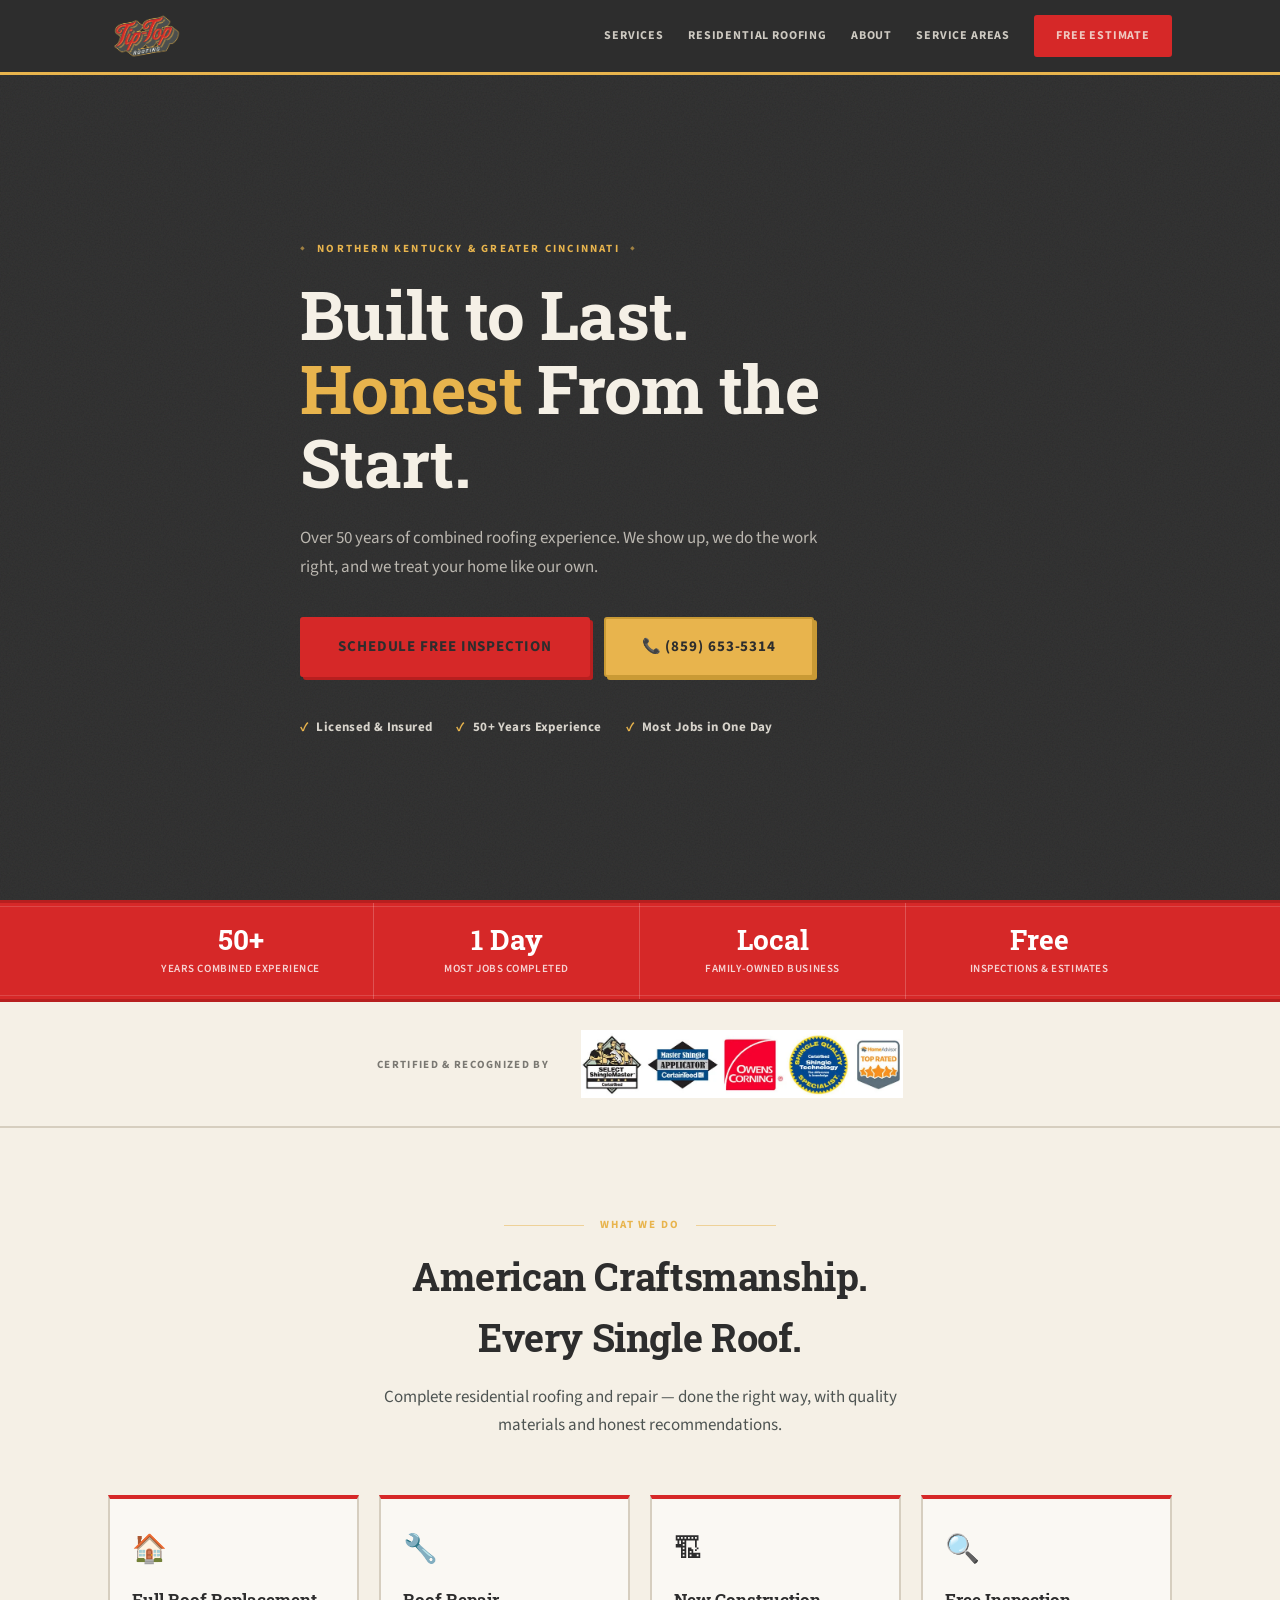
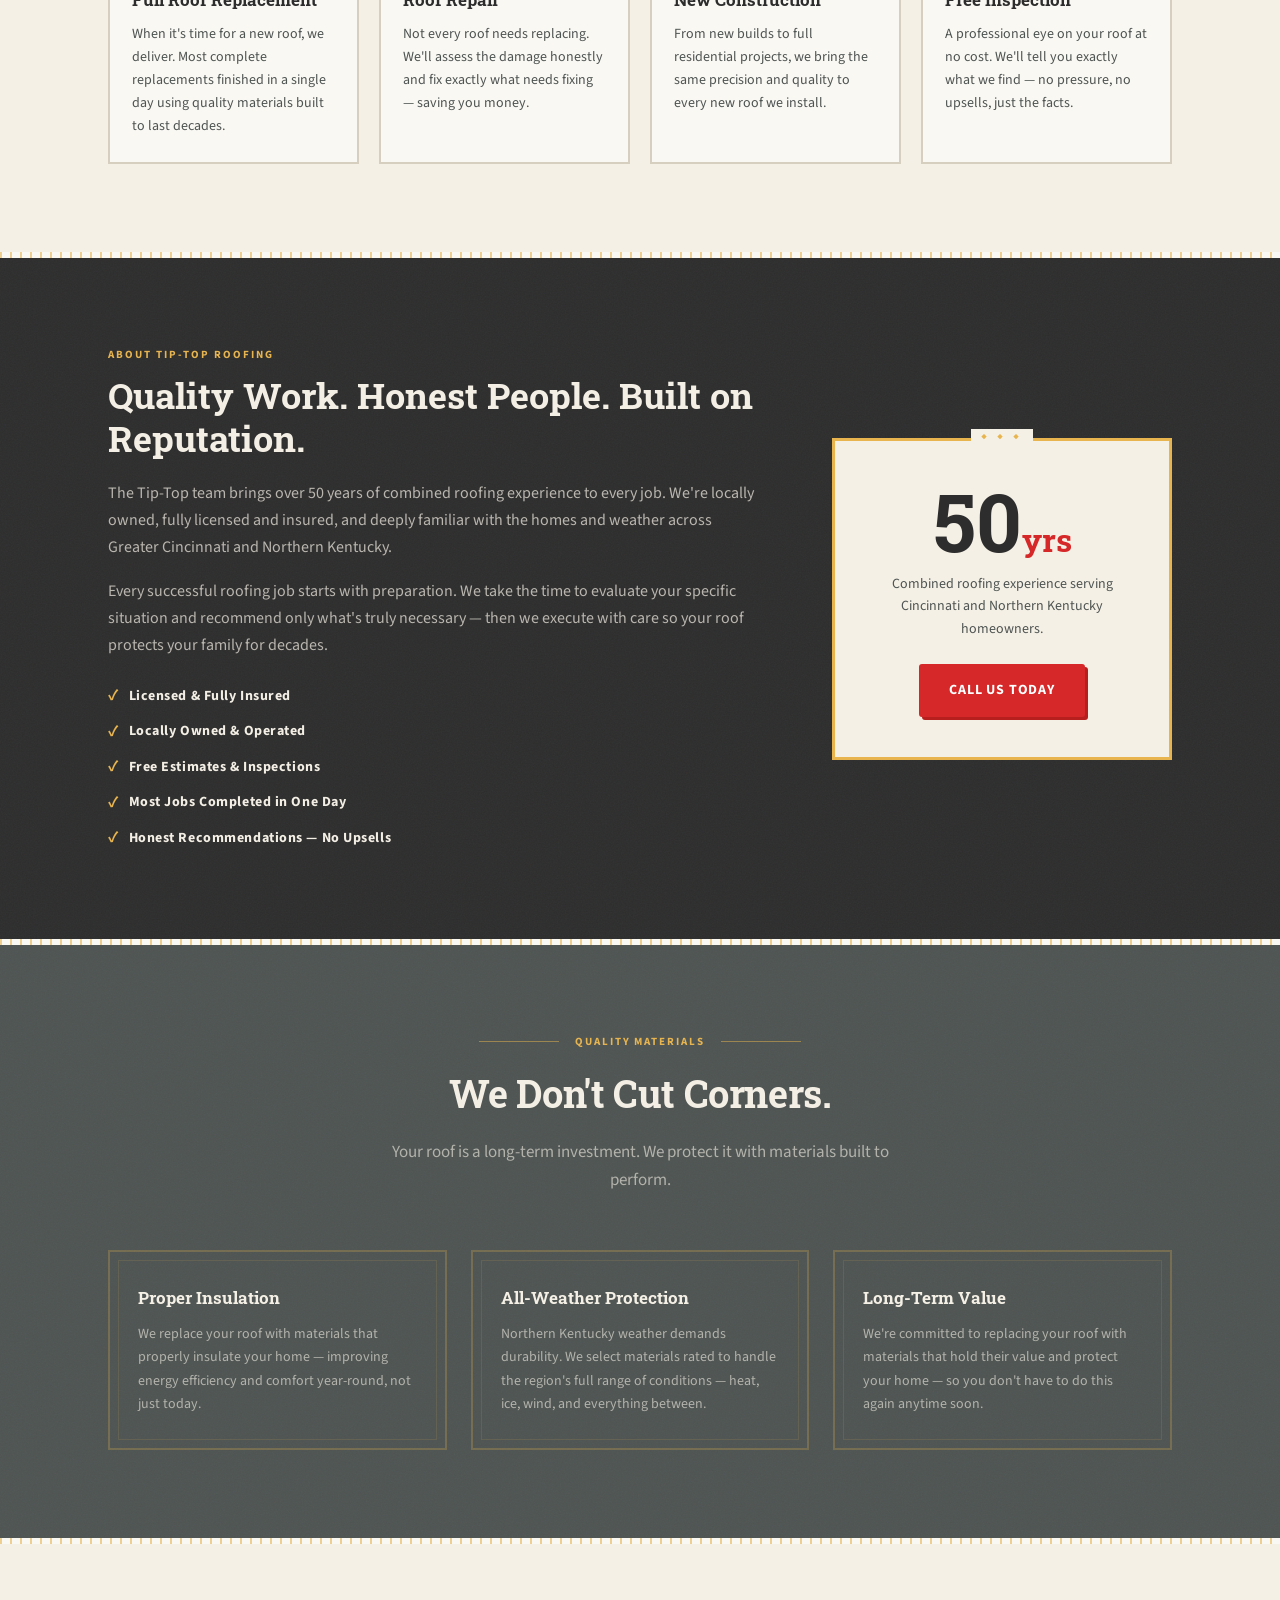
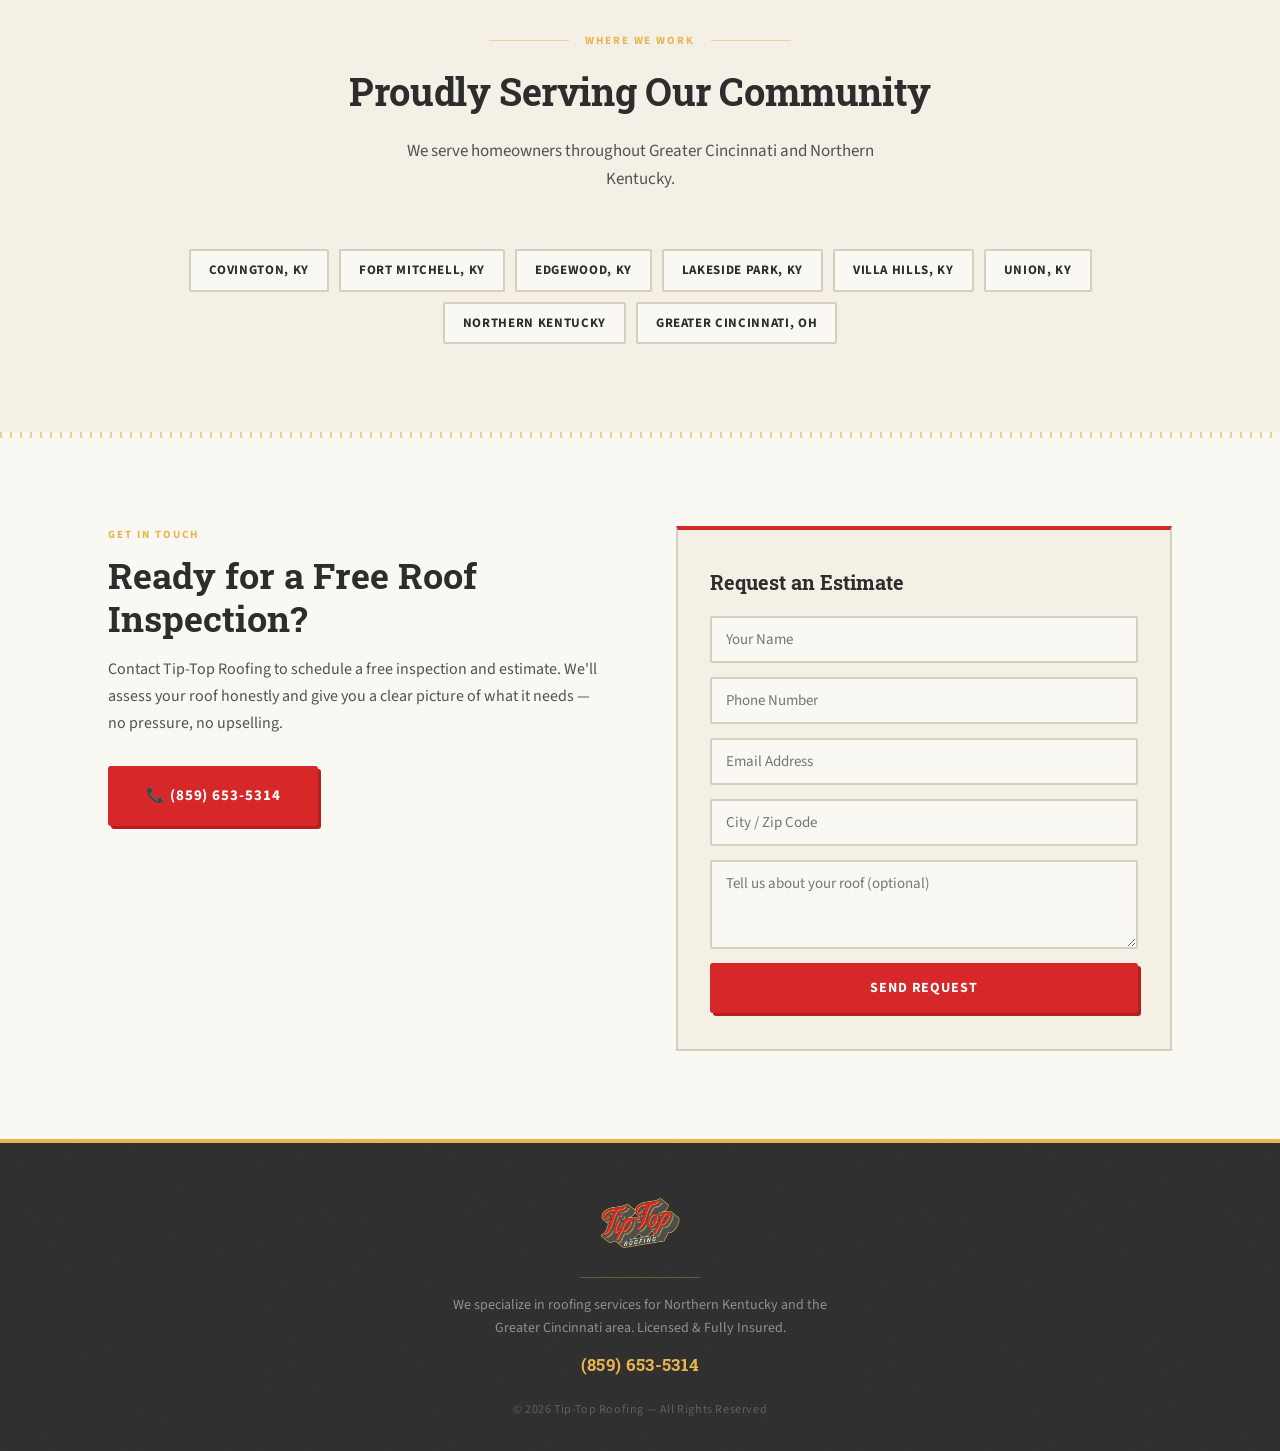
<file: index.html>
<!DOCTYPE html>
<html lang="en">
<head>
  <meta charset="UTF-8" />
  <meta name="viewport" content="width=device-width, initial-scale=1.0" />
  <title>Tip-Top Roofing | Cincinnati & Northern Kentucky Roofers</title>
  <link rel="stylesheet" href="style.css?v=2" />
  <link rel="preconnect" href="https://fonts.googleapis.com" />
  <link rel="preconnect" href="https://fonts.gstatic.com" crossorigin />
  <link href="https://fonts.googleapis.com/css2?family=Roboto+Slab:wght@400;700&family=Source+Sans+3:wght@400;600;700&display=swap" rel="stylesheet" />
</head>
<body>

  <!-- HEADER -->
  <header class="site-header">
    <div class="container header-inner">
      <a href="index.html" class="logo">
        <img src="logo.webp" alt="Tip-Top Roofing" class="logo-img" />
      </a>
      <nav class="nav-main">
        <a href="#services">Services</a>
        <a href="residential-roofing.html">Residential Roofing</a>
        <a href="#about">About</a>
        <a href="#service-areas">Service Areas</a>
        <a href="#contact" class="btn btn-nav">Free Estimate</a>
      </nav>
      <button class="nav-toggle" aria-label="Toggle menu">&#9776;</button>
    </div>
  </header>

  <div class="mobile-nav" id="mobileNav">
    <a href="#services">Services</a>
    <a href="residential-roofing.html">Residential Roofing</a>
    <a href="#about">About</a>
    <a href="#service-areas">Service Areas</a>
    <a href="#contact">Free Estimate</a>
  </div>

  <!-- HERO -->
  <section class="hero">
    <div class="hero-photo-bg" style="background-image: url('https://images.unsplash.com/photo-1635424824849-1b09bdcc55b1?auto=format&fit=crop&w=1800&q=80')"></div>
    <div class="container">
      <div class="hero-content">
        <p class="hero-eyebrow">Northern Kentucky &amp; Greater Cincinnati</p>
        <h1>Built to Last.<br /><em>Honest</em> From the Start.</h1>
        <p class="hero-sub">Over 50 years of combined roofing experience. We show up, we do the work right, and we treat your home like our own.</p>
        <div class="hero-actions">
          <a href="#contact" class="btn btn-primary btn-lg">Schedule Free Inspection</a>
          <a href="tel:8596535314" class="btn btn-gold btn-lg">&#128222; (859) 653-5314</a>
        </div>
        <div class="hero-badges">
          <span class="hero-badge">Licensed &amp; Insured</span>
          <span class="hero-badge">50+ Years Experience</span>
          <span class="hero-badge">Most Jobs in One Day</span>
        </div>
      </div>
    </div>
  </section>

  <!-- TRUST BAR -->
  <section class="trust-bar">
    <div class="container trust-grid">
      <div class="trust-item">
        <span class="trust-num">50+</span>
        <span class="trust-label">Years Combined Experience</span>
      </div>
      <div class="trust-item">
        <span class="trust-num">1 Day</span>
        <span class="trust-label">Most Jobs Completed</span>
      </div>
      <div class="trust-item">
        <span class="trust-num">Local</span>
        <span class="trust-label">Family-Owned Business</span>
      </div>
      <div class="trust-item">
        <span class="trust-num">Free</span>
        <span class="trust-label">Inspections &amp; Estimates</span>
      </div>
    </div>
  </section>

  <!-- BADGES -->
  <section class="badges-bar">
    <div class="container badges-inner">
      <p class="badges-label">Certified &amp; Recognized By</p>
      <img src="badges.jpg" alt="CertainTeed SELECT ShingleMaster, Master Shingle Applicator, Owens Corning, Shingle Quality Specialist, HomeAdvisor Top Rated" class="badges-img" />
    </div>
  </section>

  <!-- SERVICES -->
  <section class="section section-cream" id="services">
    <div class="container">
      <div class="section-header">
        <div class="section-stamp"><span>What We Do</span></div>
        <h2>American Craftsmanship.<br/>Every Single Roof.</h2>
        <p>Complete residential roofing and repair — done the right way, with quality materials and honest recommendations.</p>
      </div>
      <div class="services-grid">
        <div class="service-card">
          <span class="service-icon">&#127968;</span>
          <h3>Full Roof Replacement</h3>
          <p>When it's time for a new roof, we deliver. Most complete replacements finished in a single day using quality materials built to last decades.</p>
        </div>
        <div class="service-card">
          <span class="service-icon">&#128295;</span>
          <h3>Roof Repair</h3>
          <p>Not every roof needs replacing. We'll assess the damage honestly and fix exactly what needs fixing — saving you money.</p>
        </div>
        <div class="service-card">
          <span class="service-icon">&#127959;</span>
          <h3>New Construction</h3>
          <p>From new builds to full residential projects, we bring the same precision and quality to every new roof we install.</p>
        </div>
        <div class="service-card">
          <span class="service-icon">&#128269;</span>
          <h3>Free Inspection</h3>
          <p>A professional eye on your roof at no cost. We'll tell you exactly what we find — no pressure, no upsells, just the facts.</p>
        </div>
      </div>
    </div>
  </section>

  <!-- PINSTRIPE -->
  <div class="pinstripe"></div>

  <!-- ABOUT -->
  <section class="section section-asphalt" id="about">
    <div class="container about-inner">
      <div class="about-text">
        <span class="section-eyebrow">About Tip-Top Roofing</span>
        <h2>Quality Work. Honest People. Built on Reputation.</h2>
        <p>The Tip-Top team brings over 50 years of combined roofing experience to every job. We're locally owned, fully licensed and insured, and deeply familiar with the homes and weather across Greater Cincinnati and Northern Kentucky.</p>
        <p>Every successful roofing job starts with preparation. We take the time to evaluate your specific situation and recommend only what's truly necessary — then we execute with care so your roof protects your family for decades.</p>
        <ul class="about-list">
          <li>Licensed &amp; Fully Insured</li>
          <li>Locally Owned &amp; Operated</li>
          <li>Free Estimates &amp; Inspections</li>
          <li>Most Jobs Completed in One Day</li>
          <li>Honest Recommendations — No Upsells</li>
        </ul>
      </div>
      <div class="about-callout">
        <p class="callout-stat">50<span>yrs</span></p>
        <p class="callout-desc">Combined roofing experience serving Cincinnati and Northern Kentucky homeowners.</p>
        <a href="tel:8596535314" class="btn btn-primary">Call Us Today</a>
      </div>
    </div>
  </section>

  <!-- PINSTRIPE -->
  <div class="pinstripe"></div>

  <!-- QUALITY MATERIALS -->
  <section class="section section-charcoal" id="materials">
    <div class="container">
      <div class="section-header">
        <div class="section-stamp"><span>Quality Materials</span></div>
        <h2>We Don't Cut Corners.</h2>
        <p>Your roof is a long-term investment. We protect it with materials built to perform.</p>
      </div>
      <div class="materials-grid">
        <div class="material-card">
          <h3>Proper Insulation</h3>
          <p>We replace your roof with materials that properly insulate your home — improving energy efficiency and comfort year-round, not just today.</p>
        </div>
        <div class="material-card">
          <h3>All-Weather Protection</h3>
          <p>Northern Kentucky weather demands durability. We select materials rated to handle the region's full range of conditions — heat, ice, wind, and everything between.</p>
        </div>
        <div class="material-card">
          <h3>Long-Term Value</h3>
          <p>We're committed to replacing your roof with materials that hold their value and protect your home — so you don't have to do this again anytime soon.</p>
        </div>
      </div>
    </div>
  </section>

  <!-- PINSTRIPE -->
  <div class="pinstripe"></div>

  <!-- SERVICE AREAS -->
  <section class="section section-cream" id="service-areas">
    <div class="container">
      <div class="section-header">
        <div class="section-stamp"><span>Where We Work</span></div>
        <h2>Proudly Serving Our Community</h2>
        <p>We serve homeowners throughout Greater Cincinnati and Northern Kentucky.</p>
      </div>
      <div class="areas-grid">
        <span>Covington, KY</span>
        <span>Fort Mitchell, KY</span>
        <span>Edgewood, KY</span>
        <span>Lakeside Park, KY</span>
        <span>Villa Hills, KY</span>
        <span>Union, KY</span>
        <span>Northern Kentucky</span>
        <span>Greater Cincinnati, OH</span>
      </div>
    </div>
  </section>

  <!-- PINSTRIPE -->
  <div class="pinstripe"></div>

  <!-- CONTACT -->
  <section class="section section-warm" id="contact">
    <div class="container contact-inner">
      <div class="contact-text">
        <span class="section-eyebrow">Get in Touch</span>
        <h2>Ready for a Free Roof Inspection?</h2>
        <p>Contact Tip-Top Roofing to schedule a free inspection and estimate. We'll assess your roof honestly and give you a clear picture of what it needs — no pressure, no upselling.</p>
        <a href="tel:8596535314" class="btn btn-primary btn-lg">&#128222; (859) 653-5314</a>
      </div>
      <form class="contact-form" id="contactForm">
        <h3>Request an Estimate</h3>
        <input type="text" placeholder="Your Name" required />
        <input type="tel" placeholder="Phone Number" required />
        <input type="email" placeholder="Email Address" />
        <input type="text" placeholder="City / Zip Code" />
        <textarea placeholder="Tell us about your roof (optional)" rows="3"></textarea>
        <button type="submit" class="btn btn-primary">Send Request</button>
      </form>
    </div>
  </section>

  <!-- FOOTER -->
  <footer class="site-footer">
    <div class="container footer-inner">
      <img src="logo.webp" alt="Tip-Top Roofing" class="footer-logo" />
      <div class="footer-divider"></div>
      <p class="footer-copy">We specialize in roofing services for Northern Kentucky and the Greater Cincinnati area. Licensed &amp; Fully Insured.</p>
      <p class="footer-phone"><a href="tel:8596535314">(859) 653-5314</a></p>
      <p class="footer-legal">&copy; 2026 Tip-Top Roofing &mdash; All Rights Reserved</p>
    </div>
  </footer>

  <script src="script.js"></script>
</body>
</html>
</file>
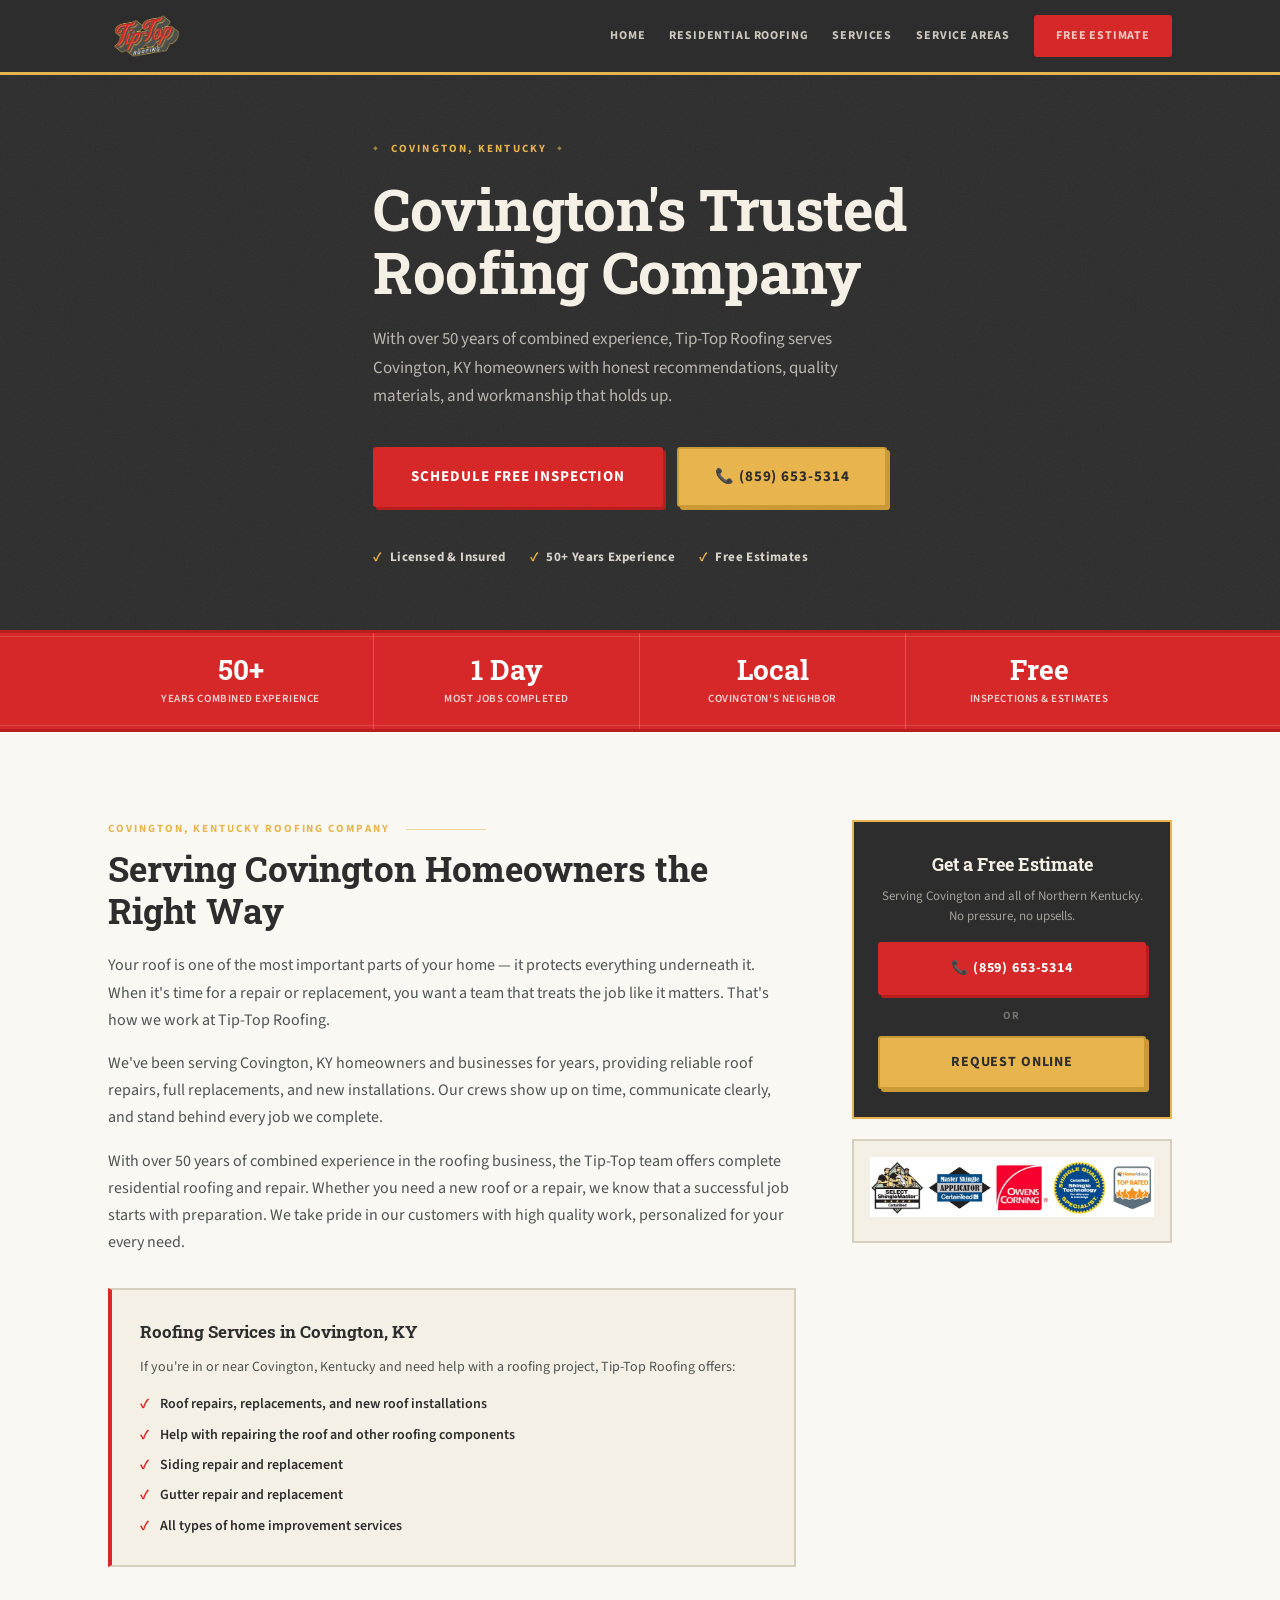
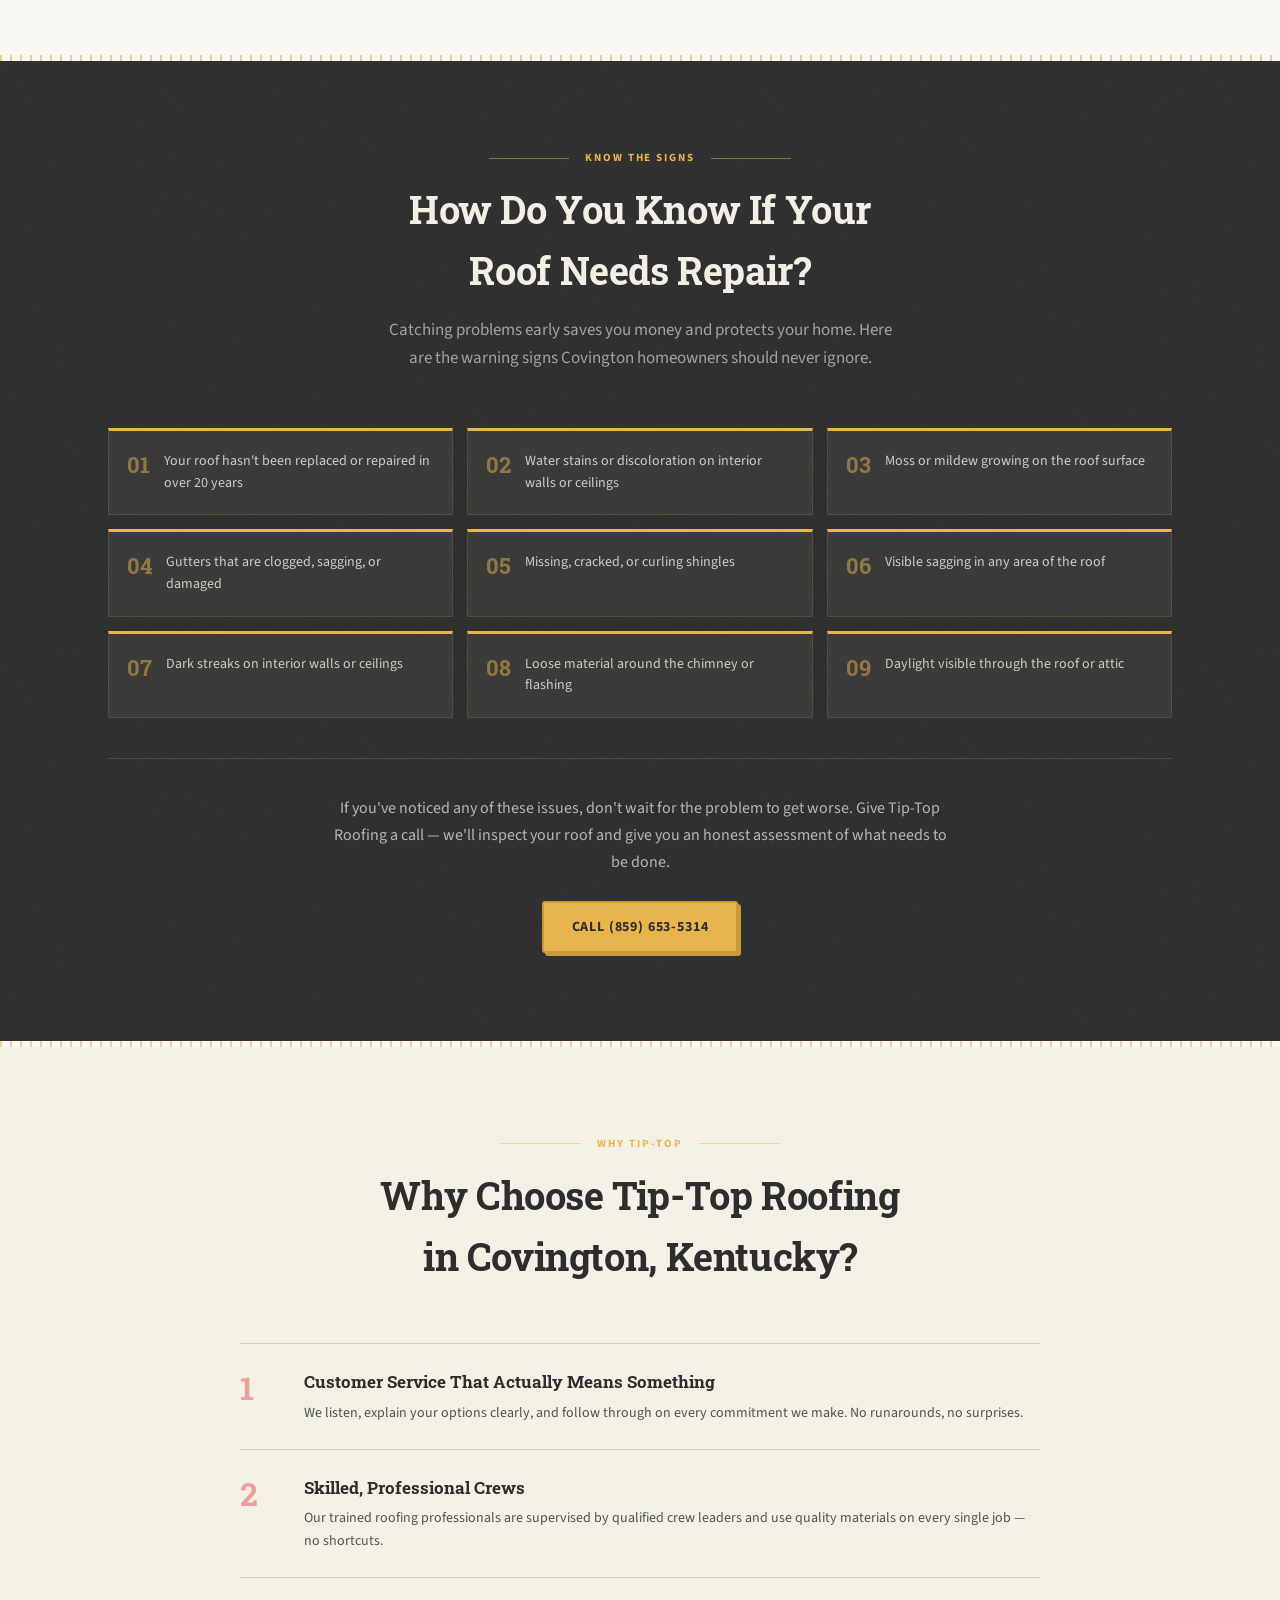
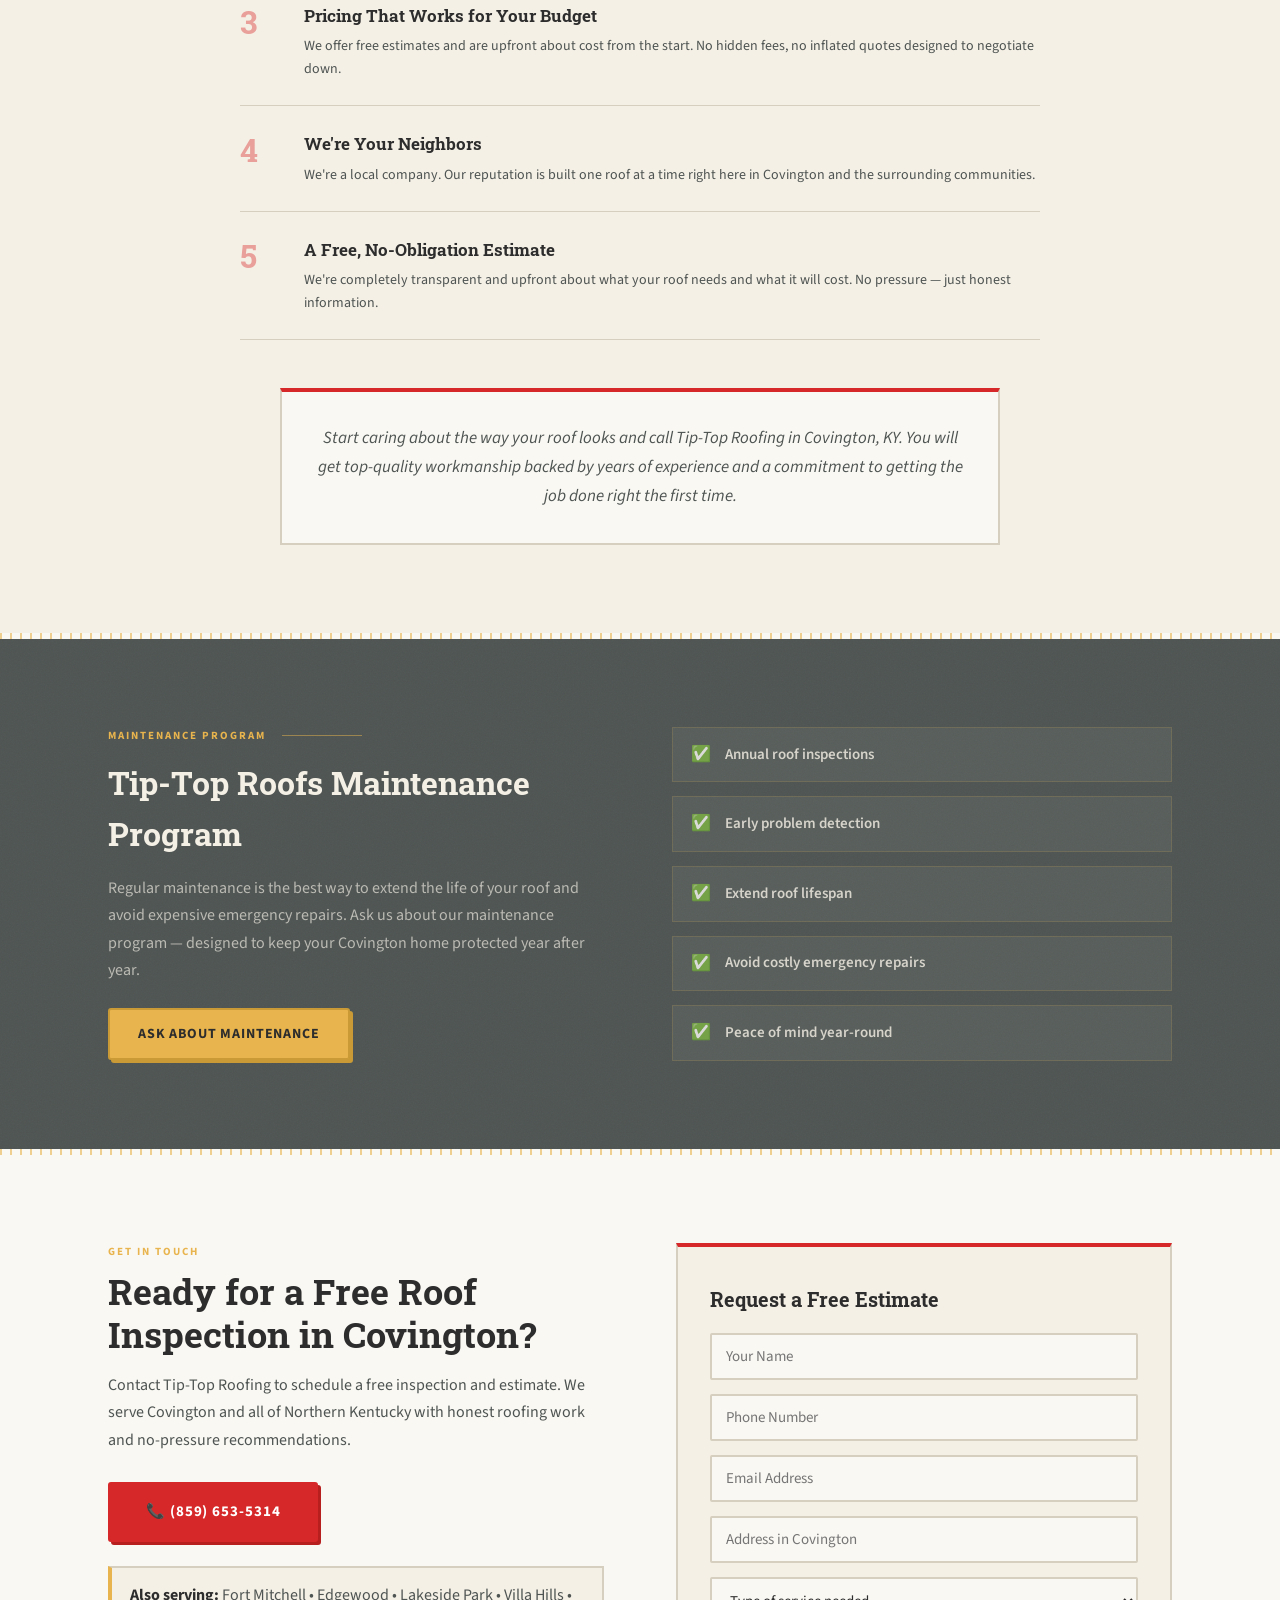
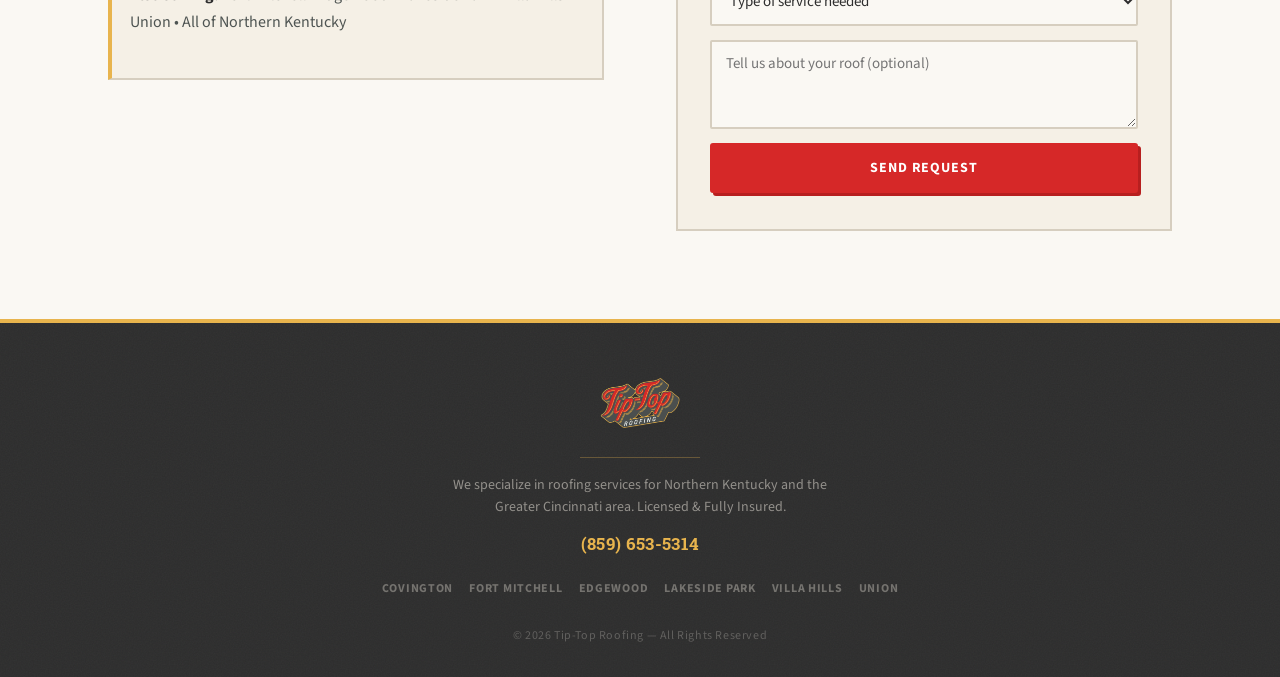
<file: covington-roofing.html>
<!DOCTYPE html>
<html lang="en">
<head>
  <meta charset="UTF-8" />
  <meta name="viewport" content="width=device-width, initial-scale=1.0" />
  <title>Covington Kentucky Roofing Company | Tip-Top Roofing — Trusted Local Roofers</title>
  <meta name="description" content="Tip-Top Roofing serves Covington, KY homeowners with roof repairs, full replacements, and free inspections. 50+ years of combined experience. Licensed & insured. Call (859) 653-5314." />
  <link rel="stylesheet" href="style.css?v=2" />
  <link rel="stylesheet" href="city.css" />
  <link rel="preconnect" href="https://fonts.googleapis.com" />
  <link rel="preconnect" href="https://fonts.gstatic.com" crossorigin />
  <link href="https://fonts.googleapis.com/css2?family=Roboto+Slab:wght@400;700&family=Source+Sans+3:wght@400;600;700&display=swap" rel="stylesheet" />
</head>
<body>

  <!-- HEADER -->
  <header class="site-header">
    <div class="container header-inner">
      <a href="index.html" class="logo">
        <img src="logo.webp" alt="Tip-Top Roofing" class="logo-img" />
      </a>
      <nav class="nav-main">
        <a href="index.html">Home</a>
        <a href="residential-roofing.html">Residential Roofing</a>
        <a href="index.html#services">Services</a>
        <a href="index.html#service-areas">Service Areas</a>
        <a href="#contact" class="btn btn-nav">Free Estimate</a>
      </nav>
      <button class="nav-toggle" aria-label="Toggle menu">&#9776;</button>
    </div>
  </header>

  <div class="mobile-nav" id="mobileNav">
    <a href="index.html">Home</a>
    <a href="residential-roofing.html">Residential Roofing</a>
    <a href="index.html#services">Services</a>
    <a href="index.html#service-areas">Service Areas</a>
    <a href="#contact">Free Estimate</a>
  </div>

  <!-- HERO -->
  <section class="city-hero">
    <div class="city-hero-bg" style="background-image: url('https://images.unsplash.com/photo-1635424824849-1b09bdcc55b1?auto=format&fit=crop&w=1800&q=80')"></div>
    <div class="city-hero-overlay"></div>
    <div class="container city-hero-inner">
      <p class="hero-eyebrow">Covington, Kentucky</p>
      <h1>Covington's Trusted<br/>Roofing Company</h1>
      <p class="hero-sub">With over 50 years of combined experience, Tip-Top Roofing serves Covington, KY homeowners with honest recommendations, quality materials, and workmanship that holds up.</p>
      <div class="hero-actions">
        <a href="#contact" class="btn btn-primary btn-lg">Schedule Free Inspection</a>
        <a href="tel:8596535314" class="btn btn-gold btn-lg">&#128222; (859) 653-5314</a>
      </div>
      <div class="hero-badges">
        <span class="hero-badge">Licensed &amp; Insured</span>
        <span class="hero-badge">50+ Years Experience</span>
        <span class="hero-badge">Free Estimates</span>
      </div>
    </div>
  </section>

  <!-- TRUST BAR -->
  <section class="trust-bar">
    <div class="container trust-grid">
      <div class="trust-item">
        <span class="trust-num">50+</span>
        <span class="trust-label">Years Combined Experience</span>
      </div>
      <div class="trust-item">
        <span class="trust-num">1 Day</span>
        <span class="trust-label">Most Jobs Completed</span>
      </div>
      <div class="trust-item">
        <span class="trust-num">Local</span>
        <span class="trust-label">Covington's Neighbor</span>
      </div>
      <div class="trust-item">
        <span class="trust-num">Free</span>
        <span class="trust-label">Inspections &amp; Estimates</span>
      </div>
    </div>
  </section>

  <!-- INTRO / ABOUT -->
  <section class="section section-warm" id="about">
    <div class="container city-two-col">
      <div class="city-main-content">
        <div class="section-stamp"><span>Covington, Kentucky Roofing Company</span></div>
        <h2>Serving Covington Homeowners the Right Way</h2>
        <p>Your roof is one of the most important parts of your home — it protects everything underneath it. When it's time for a repair or replacement, you want a team that treats the job like it matters. That's how we work at Tip-Top Roofing.</p>
        <p>We've been serving Covington, KY homeowners and businesses for years, providing reliable roof repairs, full replacements, and new installations. Our crews show up on time, communicate clearly, and stand behind every job we complete.</p>
        <p>With over 50 years of combined experience in the roofing business, the Tip-Top team offers complete residential roofing and repair. Whether you need a new roof or a repair, we know that a successful job starts with preparation. We take pride in our customers with high quality work, personalized for your every need.</p>

        <div class="city-services-box">
          <h3>Roofing Services in Covington, KY</h3>
          <p>If you're in or near Covington, Kentucky and need help with a roofing project, Tip-Top Roofing offers:</p>
          <ul class="city-services-list">
            <li>Roof repairs, replacements, and new roof installations</li>
            <li>Help with repairing the roof and other roofing components</li>
            <li>Siding repair and replacement</li>
            <li>Gutter repair and replacement</li>
            <li>All types of home improvement services</li>
          </ul>
        </div>
      </div>

      <div class="city-sidebar">
        <div class="city-cta-box">
          <h3>Get a Free Estimate</h3>
          <p>Serving Covington and all of Northern Kentucky. No pressure, no upsells.</p>
          <a href="tel:8596535314" class="btn btn-primary" style="width:100%;text-align:center;display:block;">&#128222; (859) 653-5314</a>
          <div class="city-cta-divider">or</div>
          <a href="#contact" class="btn btn-gold" style="width:100%;text-align:center;display:block;">Request Online</a>
        </div>
        <div class="city-badge-box">
          <img src="badges.jpg" alt="CertainTeed ShingleMaster, Owens Corning, HomeAdvisor Top Rated" class="city-badges-img" />
        </div>
      </div>
    </div>
  </section>

  <!-- WARNING SIGNS -->
  <div class="pinstripe"></div>
  <section class="section section-asphalt" id="warning-signs">
    <div class="container">
      <div class="section-header">
        <div class="section-stamp"><span>Know the Signs</span></div>
        <h2>How Do You Know If Your<br/>Roof Needs Repair?</h2>
        <p>Catching problems early saves you money and protects your home. Here are the warning signs Covington homeowners should never ignore.</p>
      </div>
      <div class="warning-signs-grid">
        <div class="warning-sign-item">
          <span class="ws-num">01</span>
          <p>Your roof hasn't been replaced or repaired in over 20 years</p>
        </div>
        <div class="warning-sign-item">
          <span class="ws-num">02</span>
          <p>Water stains or discoloration on interior walls or ceilings</p>
        </div>
        <div class="warning-sign-item">
          <span class="ws-num">03</span>
          <p>Moss or mildew growing on the roof surface</p>
        </div>
        <div class="warning-sign-item">
          <span class="ws-num">04</span>
          <p>Gutters that are clogged, sagging, or damaged</p>
        </div>
        <div class="warning-sign-item">
          <span class="ws-num">05</span>
          <p>Missing, cracked, or curling shingles</p>
        </div>
        <div class="warning-sign-item">
          <span class="ws-num">06</span>
          <p>Visible sagging in any area of the roof</p>
        </div>
        <div class="warning-sign-item">
          <span class="ws-num">07</span>
          <p>Dark streaks on interior walls or ceilings</p>
        </div>
        <div class="warning-sign-item">
          <span class="ws-num">08</span>
          <p>Loose material around the chimney or flashing</p>
        </div>
        <div class="warning-sign-item">
          <span class="ws-num">09</span>
          <p>Daylight visible through the roof or attic</p>
        </div>
      </div>
      <div class="warning-signs-cta">
        <p>If you've noticed any of these issues, don't wait for the problem to get worse. Give Tip-Top Roofing a call — we'll inspect your roof and give you an honest assessment of what needs to be done.</p>
        <a href="tel:8596535314" class="btn btn-gold">Call (859) 653-5314</a>
      </div>
    </div>
  </section>

  <!-- WHY CHOOSE -->
  <div class="pinstripe"></div>
  <section class="section section-cream" id="why">
    <div class="container">
      <div class="section-header">
        <div class="section-stamp"><span>Why Tip-Top</span></div>
        <h2>Why Choose Tip-Top Roofing<br/>in Covington, Kentucky?</h2>
      </div>
      <div class="why-choose-grid">
        <div class="why-choose-item">
          <div class="wc-number">1</div>
          <div class="wc-body">
            <h3>Customer Service That Actually Means Something</h3>
            <p>We listen, explain your options clearly, and follow through on every commitment we make. No runarounds, no surprises.</p>
          </div>
        </div>
        <div class="why-choose-item">
          <div class="wc-number">2</div>
          <div class="wc-body">
            <h3>Skilled, Professional Crews</h3>
            <p>Our trained roofing professionals are supervised by qualified crew leaders and use quality materials on every single job — no shortcuts.</p>
          </div>
        </div>
        <div class="why-choose-item">
          <div class="wc-number">3</div>
          <div class="wc-body">
            <h3>Pricing That Works for Your Budget</h3>
            <p>We offer free estimates and are upfront about cost from the start. No hidden fees, no inflated quotes designed to negotiate down.</p>
          </div>
        </div>
        <div class="why-choose-item">
          <div class="wc-number">4</div>
          <div class="wc-body">
            <h3>We're Your Neighbors</h3>
            <p>We're a local company. Our reputation is built one roof at a time right here in Covington and the surrounding communities.</p>
          </div>
        </div>
        <div class="why-choose-item">
          <div class="wc-number">5</div>
          <div class="wc-body">
            <h3>A Free, No-Obligation Estimate</h3>
            <p>We're completely transparent and upfront about what your roof needs and what it will cost. No pressure — just honest information.</p>
          </div>
        </div>
      </div>

      <div class="city-closing">
        <p>Start caring about the way your roof looks and call Tip-Top Roofing in Covington, KY. You will get top-quality workmanship backed by years of experience and a commitment to getting the job done right the first time.</p>
      </div>
    </div>
  </section>

  <!-- MAINTENANCE -->
  <div class="pinstripe"></div>
  <section class="section section-charcoal">
    <div class="container city-maintenance">
      <div class="maintenance-text">
        <div class="section-stamp"><span>Maintenance Program</span></div>
        <h2>Tip-Top Roofs Maintenance Program</h2>
        <p>Regular maintenance is the best way to extend the life of your roof and avoid expensive emergency repairs. Ask us about our maintenance program — designed to keep your Covington home protected year after year.</p>
        <a href="#contact" class="btn btn-gold">Ask About Maintenance</a>
      </div>
      <div class="maintenance-points">
        <div class="mp-item">
          <span class="mp-icon">&#9989;</span>
          <span>Annual roof inspections</span>
        </div>
        <div class="mp-item">
          <span class="mp-icon">&#9989;</span>
          <span>Early problem detection</span>
        </div>
        <div class="mp-item">
          <span class="mp-icon">&#9989;</span>
          <span>Extend roof lifespan</span>
        </div>
        <div class="mp-item">
          <span class="mp-icon">&#9989;</span>
          <span>Avoid costly emergency repairs</span>
        </div>
        <div class="mp-item">
          <span class="mp-icon">&#9989;</span>
          <span>Peace of mind year-round</span>
        </div>
      </div>
    </div>
  </section>

  <!-- CONTACT -->
  <div class="pinstripe"></div>
  <section class="section section-warm" id="contact">
    <div class="container contact-inner">
      <div class="contact-text">
        <span class="section-eyebrow">Get in Touch</span>
        <h2>Ready for a Free Roof Inspection in Covington?</h2>
        <p>Contact Tip-Top Roofing to schedule a free inspection and estimate. We serve Covington and all of Northern Kentucky with honest roofing work and no-pressure recommendations.</p>
        <a href="tel:8596535314" class="btn btn-primary btn-lg">&#128222; (859) 653-5314</a>
        <div class="city-nearby">
          <p><strong>Also serving:</strong> Fort Mitchell &bull; Edgewood &bull; Lakeside Park &bull; Villa Hills &bull; Union &bull; All of Northern Kentucky</p>
        </div>
      </div>
      <form class="contact-form" id="contactForm">
        <h3>Request a Free Estimate</h3>
        <input type="text" placeholder="Your Name" required />
        <input type="tel" placeholder="Phone Number" required />
        <input type="email" placeholder="Email Address" />
        <input type="text" placeholder="Address in Covington" />
        <select>
          <option value="" disabled selected>Type of service needed</option>
          <option>Roof Replacement</option>
          <option>Roof Repair</option>
          <option>Storm Damage Assessment</option>
          <option>Free Inspection</option>
          <option>Maintenance Program</option>
          <option>Not Sure — Need Inspection</option>
        </select>
        <textarea placeholder="Tell us about your roof (optional)" rows="3"></textarea>
        <button type="submit" class="btn btn-primary">Send Request</button>
      </form>
    </div>
  </section>

  <!-- FOOTER -->
  <footer class="site-footer">
    <div class="container footer-inner">
      <img src="logo.webp" alt="Tip-Top Roofing" class="footer-logo" />
      <div class="footer-divider"></div>
      <p class="footer-copy">We specialize in roofing services for Northern Kentucky and the Greater Cincinnati area. Licensed &amp; Fully Insured.</p>
      <p class="footer-phone"><a href="tel:8596535314">(859) 653-5314</a></p>
      <div class="footer-cities">
        <a href="covington-roofing.html">Covington</a>
        <a href="#">Fort Mitchell</a>
        <a href="#">Edgewood</a>
        <a href="#">Lakeside Park</a>
        <a href="#">Villa Hills</a>
        <a href="#">Union</a>
      </div>
      <p class="footer-legal">&copy; 2026 Tip-Top Roofing &mdash; All Rights Reserved</p>
    </div>
  </footer>

  <script src="script.js"></script>
  <script>
    document.getElementById('contactForm').addEventListener('submit', e => {
      e.preventDefault();
      const btn = e.target.querySelector('button[type="submit"]');
      btn.textContent = 'Request Sent!';
      btn.style.background = '#27ae60';
      btn.disabled = true;
    });
  </script>
</body>
</html>
</file>
<file: style.css>
*, *::before, *::after { box-sizing: border-box; margin: 0; padding: 0; }

:root {
  /* Primary */
  --red: #D62828;
  --red-dark: #B71F1F;
  --gold: #E8B44D;
  --gold-dark: #C99A35;
  --charcoal: #4E5452;

  /* Backgrounds */
  --cream: #F5F0E6;
  --warm-white: #FAF8F3;
  --asphalt: #2D2D2D;
  --asphalt-light: #3A3A3A;

  /* Accent */
  --copper: #B87333;

  /* UI */
  --border: #D6CEBF;
  --border-dark: #C4B99A;
  --text-dark: #2D2D2D;
  --text-mid: #4E5452;
  --text-light: #7A7872;

  /* Fonts */
  --font-head: 'Roboto Slab', Georgia, serif;
  --font-body: 'Source Sans 3', 'Inter', system-ui, sans-serif;
}

html { scroll-behavior: smooth; }

body {
  font-family: var(--font-body);
  color: var(--text-dark);
  background: var(--warm-white);
  line-height: 1.6;
  font-size: 16px;
}

/* NOISE TEXTURE MIXIN — applied via pseudo-element on sections */
.texture::after {
  content: '';
  position: absolute;
  inset: 0;
  pointer-events: none;
  background-image: url("data:image/svg+xml,%3Csvg xmlns='http://www.w3.org/2000/svg' width='300' height='300'%3E%3Cfilter id='n'%3E%3CfeTurbulence type='fractalNoise' baseFrequency='0.75' numOctaves='4' stitchTiles='stitch'/%3E%3C/filter%3E%3Crect width='300' height='300' filter='url(%23n)' opacity='0.04'/%3E%3C/svg%3E");
  opacity: 1;
  mix-blend-mode: multiply;
  z-index: 0;
}
.texture > * { position: relative; z-index: 1; }

/* PINSTRIPE DIVIDER */
.pinstripe {
  width: 100%;
  height: 6px;
  background: repeating-linear-gradient(
    90deg,
    var(--gold) 0px, var(--gold) 2px,
    transparent 2px, transparent 10px
  );
  opacity: 0.6;
}

/* VINTAGE SECTION STAMP */
.section-stamp {
  display: flex;
  align-items: center;
  justify-content: center;
  gap: 16px;
  margin-bottom: 12px;
}
.section-stamp::before,
.section-stamp::after {
  content: '';
  flex: 1;
  height: 1px;
  background: var(--gold);
  opacity: 0.5;
  max-width: 80px;
}
.section-stamp span {
  font-family: var(--font-body);
  font-size: 11px;
  font-weight: 700;
  letter-spacing: 0.18em;
  text-transform: uppercase;
  color: var(--gold);
}

/* ─── CONTAINER ─── */
.container {
  max-width: 1120px;
  margin: 0 auto;
  padding: 0 28px;
}

/* ─── BUTTONS ─── */
.btn {
  display: inline-block;
  font-family: var(--font-body);
  font-weight: 700;
  font-size: 14px;
  letter-spacing: 0.06em;
  text-transform: uppercase;
  text-decoration: none;
  padding: 13px 28px;
  border: 2px solid transparent;
  border-radius: 3px;
  cursor: pointer;
  transition: all 0.2s;
}
.btn-primary {
  background: var(--red);
  color: #fff;
  border-color: var(--red);
  box-shadow: 3px 3px 0 var(--red-dark);
}
.btn-primary:hover {
  background: var(--red-dark);
  box-shadow: 1px 1px 0 var(--red-dark);
  transform: translate(2px, 2px);
}
.btn-gold {
  background: var(--gold);
  color: var(--asphalt);
  border-color: var(--gold-dark);
  box-shadow: 3px 3px 0 var(--gold-dark);
}
.btn-gold:hover {
  background: var(--gold-dark);
  box-shadow: 1px 1px 0 var(--gold-dark);
  transform: translate(2px, 2px);
}
.btn-outline-light {
  background: transparent;
  color: var(--cream);
  border-color: var(--cream);
}
.btn-outline-light:hover {
  background: rgba(245,240,230,0.1);
}
.btn-outline-gold {
  background: transparent;
  color: var(--gold);
  border-color: var(--gold);
}
.btn-outline-gold:hover {
  background: rgba(232,180,77,0.08);
}
.btn-nav {
  background: var(--red);
  color: #fff;
  border-color: var(--red);
  padding: 9px 20px;
  font-size: 13px;
}
.btn-nav:hover { background: var(--red-dark); border-color: var(--red-dark); }
.btn-lg { padding: 16px 36px; font-size: 15px; }

/* ─── HEADER ─── */
.site-header {
  position: fixed;
  top: 0; left: 0; right: 0;
  z-index: 100;
  background: var(--asphalt);
  border-bottom: 3px solid var(--gold);
}
.header-inner {
  display: flex;
  align-items: center;
  justify-content: space-between;
  height: 72px;
}
.logo {
  display: flex;
  align-items: center;
  text-decoration: none;
}
.logo-img {
  height: 52px;
  width: auto;
  display: block;
}
.nav-main {
  display: flex;
  align-items: center;
  gap: 24px;
  white-space: nowrap;
}
.nav-main a {
  text-decoration: none;
  color: rgba(245,240,230,0.8);
  font-size: 12px;
  font-weight: 700;
  letter-spacing: 0.07em;
  text-transform: uppercase;
  transition: color 0.2s;
  font-family: var(--font-body);
  white-space: nowrap;
}
.nav-main a:hover { color: var(--gold); }
.nav-toggle {
  display: none;
  background: none;
  border: none;
  color: var(--cream);
  font-size: 22px;
  cursor: pointer;
}

/* ─── MOBILE NAV ─── */
.mobile-nav {
  display: none;
  flex-direction: column;
  background: var(--asphalt-light);
  border-top: 2px solid var(--gold);
  position: fixed;
  top: 72px; left: 0; right: 0;
  z-index: 99;
  padding: 12px 28px;
  gap: 0;
}
.mobile-nav.open { display: flex; }
.mobile-nav a {
  text-decoration: none;
  color: rgba(245,240,230,0.85);
  font-size: 13px;
  font-weight: 700;
  letter-spacing: 0.08em;
  text-transform: uppercase;
  padding: 12px 0;
  border-bottom: 1px solid rgba(232,180,77,0.15);
}
.mobile-nav a:last-child { border-bottom: none; }

/* ─── HERO ─── */
.hero {
  min-height: 100vh;
  position: relative;
  display: flex;
  align-items: center;
  padding-top: 72px;
  background: var(--asphalt);
  overflow: hidden;
}
.hero::before {
  content: '';
  position: absolute;
  inset: 0;
  background-image: url("data:image/svg+xml,%3Csvg xmlns='http://www.w3.org/2000/svg' width='300' height='300'%3E%3Cfilter id='n'%3E%3CfeTurbulence type='fractalNoise' baseFrequency='0.65' numOctaves='4' stitchTiles='stitch'/%3E%3C/filter%3E%3Crect width='300' height='300' filter='url(%23n)' opacity='0.05'/%3E%3C/svg%3E");
  opacity: 1;
  pointer-events: none;
}
.hero-photo-bg {
  position: absolute;
  inset: 0;
  background-size: cover;
  background-position: center 30%;
  opacity: 0.25;
}
.hero-content {
  position: relative;
  z-index: 1;
  padding: 80px 0;
  max-width: 680px;
}
.hero-eyebrow {
  display: inline-flex;
  align-items: center;
  gap: 10px;
  font-family: var(--font-body);
  font-size: 11px;
  font-weight: 700;
  letter-spacing: 0.2em;
  text-transform: uppercase;
  color: var(--gold);
  margin-bottom: 20px;
}
.hero-eyebrow::before,
.hero-eyebrow::after {
  content: '◆';
  font-size: 8px;
  opacity: 0.6;
}
.hero-content h1 {
  font-family: var(--font-head);
  font-size: clamp(2.6rem, 5.5vw, 4.2rem);
  font-weight: 700;
  line-height: 1.1;
  color: var(--cream);
  margin-bottom: 24px;
  letter-spacing: -0.01em;
}
.hero-content h1 em {
  font-style: normal;
  color: var(--gold);
}
.hero-sub {
  font-size: 17px;
  color: rgba(245,240,230,0.7);
  max-width: 520px;
  margin-bottom: 36px;
  line-height: 1.7;
}
.hero-actions {
  display: flex;
  gap: 14px;
  flex-wrap: wrap;
  margin-bottom: 40px;
}
.hero-badges {
  display: flex;
  gap: 24px;
  flex-wrap: wrap;
}
.hero-badge {
  display: flex;
  align-items: center;
  gap: 8px;
  font-size: 13px;
  font-weight: 700;
  color: rgba(245,240,230,0.85);
  letter-spacing: 0.03em;
}
.hero-badge::before {
  content: '✓';
  color: var(--gold);
  font-weight: 700;
}

/* Fix any unvisited/visited link colors inside hero */
.hero a, .hero a:visited { color: inherit; }

/* ─── TRUST BAR ─── */
.trust-bar {
  background: var(--red);
  border-top: 3px solid var(--red-dark);
  border-bottom: 3px solid var(--red-dark);
  padding: 0;
  position: relative;
}
.trust-bar::before,
.trust-bar::after {
  content: '';
  position: absolute;
  left: 0; right: 0;
  height: 1px;
  background: rgba(255,255,255,0.15);
}
.trust-bar::before { top: 3px; }
.trust-bar::after { bottom: 3px; }
.trust-grid {
  display: grid;
  grid-template-columns: repeat(4, 1fr);
}
.trust-item {
  display: flex;
  flex-direction: column;
  align-items: center;
  padding: 22px 16px;
  border-right: 1px solid rgba(255,255,255,0.2);
  text-align: center;
}
.trust-item:last-child { border-right: none; }
.trust-num {
  font-family: var(--font-head);
  font-size: 28px;
  font-weight: 700;
  color: #fff;
  line-height: 1.1;
}
.trust-label {
  font-size: 11px;
  color: rgba(255,255,255,0.8);
  font-weight: 600;
  letter-spacing: 0.05em;
  text-transform: uppercase;
  margin-top: 4px;
}

/* ─── BADGES BAR ─── */
.badges-bar {
  background: var(--cream);
  border-bottom: 2px solid var(--border);
  padding: 28px 0;
}
.badges-inner {
  display: flex;
  align-items: center;
  gap: 32px;
  justify-content: center;
  flex-wrap: wrap;
}
.badges-label {
  font-size: 11px;
  font-weight: 700;
  letter-spacing: 0.12em;
  text-transform: uppercase;
  color: var(--text-light);
  white-space: nowrap;
}
.badges-img {
  max-height: 68px;
  width: auto;
  max-width: 100%;
  object-fit: contain;
}

/* ─── SECTIONS ─── */
.section { padding: 88px 0; }

.section-cream { background: var(--cream); }
.section-warm  { background: var(--warm-white); }
.section-asphalt { background: var(--asphalt); position: relative; overflow: hidden; }
.section-charcoal { background: var(--charcoal); position: relative; overflow: hidden; }

.section-asphalt::before,
.section-charcoal::before {
  content: '';
  position: absolute;
  inset: 0;
  background-image: url("data:image/svg+xml,%3Csvg xmlns='http://www.w3.org/2000/svg' width='300' height='300'%3E%3Cfilter id='n'%3E%3CfeTurbulence type='fractalNoise' baseFrequency='0.75' numOctaves='4' stitchTiles='stitch'/%3E%3C/filter%3E%3Crect width='300' height='300' filter='url(%23n)' opacity='0.04'/%3E%3C/svg%3E");
  pointer-events: none;
}

.section-header {
  text-align: center;
  margin-bottom: 56px;
}
.section-header h2 {
  font-family: var(--font-head);
  font-size: clamp(1.8rem, 3vw, 2.6rem);
  font-weight: 700;
  letter-spacing: -0.01em;
  margin-bottom: 14px;
}
.section-header p {
  font-size: 17px;
  color: var(--text-mid);
  max-width: 520px;
  margin: 0 auto;
  line-height: 1.65;
}
/* Dark section headers */
.section-asphalt .section-header h2,
.section-charcoal .section-header h2 { color: var(--cream); }
.section-asphalt .section-header p,
.section-charcoal .section-header p { color: rgba(245,240,230,0.6); }
.section-asphalt .section-stamp span,
.section-charcoal .section-stamp span { color: var(--gold); }

.section-eyebrow {
  display: block;
  font-size: 11px;
  font-weight: 700;
  letter-spacing: 0.18em;
  text-transform: uppercase;
  color: var(--gold);
  margin-bottom: 10px;
}

/* ─── SERVICES ─── */
.services-grid {
  display: grid;
  grid-template-columns: repeat(4, 1fr);
  gap: 20px;
}
.service-card {
  background: var(--warm-white);
  border: 2px solid var(--border);
  border-top: 4px solid var(--red);
  padding: 28px 22px 24px;
  transition: transform 0.2s, box-shadow 0.2s;
  position: relative;
}
.service-card::after {
  content: '';
  position: absolute;
  bottom: 0; left: 0; right: 0;
  height: 3px;
  background: var(--gold);
  opacity: 0;
  transition: opacity 0.2s;
}
.service-card:hover {
  transform: translateY(-3px);
  box-shadow: 0 8px 24px rgba(0,0,0,0.1);
}
.service-card:hover::after { opacity: 1; }
.service-icon {
  font-size: 28px;
  margin-bottom: 14px;
  display: block;
}
.service-card h3 {
  font-family: var(--font-head);
  font-size: 17px;
  font-weight: 700;
  margin-bottom: 10px;
  color: var(--text-dark);
}
.service-card p {
  font-size: 14px;
  color: var(--text-mid);
  line-height: 1.65;
}

/* ─── ABOUT ─── */
.about-inner {
  display: grid;
  grid-template-columns: 1fr 340px;
  gap: 72px;
  align-items: center;
}
.about-text h2 {
  font-family: var(--font-head);
  font-size: clamp(1.7rem, 2.8vw, 2.4rem);
  font-weight: 700;
  margin-bottom: 20px;
  line-height: 1.2;
  color: var(--cream);
}
.about-text p {
  color: rgba(245,240,230,0.7);
  margin-bottom: 16px;
  font-size: 16px;
  line-height: 1.7;
}
.about-list {
  list-style: none;
  margin-top: 24px;
  display: flex;
  flex-direction: column;
  gap: 10px;
}
.about-list li {
  font-weight: 700;
  font-size: 14px;
  letter-spacing: 0.04em;
  color: var(--cream);
  display: flex;
  align-items: center;
  gap: 10px;
}
.about-list li::before {
  content: '✓';
  color: var(--gold);
  font-size: 16px;
}
.about-callout {
  background: var(--cream);
  border: 3px solid var(--gold);
  padding: 40px 32px;
  text-align: center;
  position: relative;
}
.about-callout::before {
  content: '◆ ◆ ◆';
  position: absolute;
  top: -12px;
  left: 50%;
  transform: translateX(-50%);
  background: var(--cream);
  padding: 0 10px;
  color: var(--gold);
  font-size: 10px;
  letter-spacing: 4px;
}
.callout-stat {
  font-family: var(--font-head);
  font-size: 80px;
  font-weight: 700;
  color: var(--asphalt);
  line-height: 1;
}
.callout-stat span {
  font-size: 32px;
  color: var(--red);
}
.callout-desc {
  color: var(--text-mid);
  font-size: 14px;
  margin: 12px 0 24px;
  line-height: 1.6;
}

/* ─── MATERIALS ─── */
.materials-grid {
  display: grid;
  grid-template-columns: repeat(3, 1fr);
  gap: 24px;
}
.material-card {
  border: 2px solid rgba(232,180,77,0.25);
  padding: 32px 28px;
  position: relative;
}
.material-card::before {
  content: '';
  position: absolute;
  top: 8px; left: 8px; right: 8px; bottom: 8px;
  border: 1px solid rgba(232,180,77,0.12);
  pointer-events: none;
}
.material-card h3 {
  font-family: var(--font-head);
  font-size: 17px;
  font-weight: 700;
  color: var(--cream);
  margin-bottom: 12px;
}
.material-card p {
  font-size: 14px;
  color: rgba(245,240,230,0.6);
  line-height: 1.65;
}

/* ─── SERVICE AREAS ─── */
.areas-grid {
  display: flex;
  flex-wrap: wrap;
  gap: 10px;
  justify-content: center;
}
.areas-grid span {
  background: var(--warm-white);
  border: 2px solid var(--border);
  border-radius: 2px;
  padding: 9px 18px;
  font-size: 13px;
  font-weight: 700;
  letter-spacing: 0.05em;
  text-transform: uppercase;
  color: var(--text-dark);
}

/* ─── CONTACT ─── */
.contact-inner {
  display: grid;
  grid-template-columns: 1fr 1fr;
  gap: 72px;
  align-items: start;
}
.contact-text h2 {
  font-family: var(--font-head);
  font-size: clamp(1.7rem, 2.8vw, 2.4rem);
  font-weight: 700;
  margin-bottom: 16px;
  line-height: 1.2;
  color: var(--text-dark);
}
.contact-text p {
  color: var(--text-mid);
  margin-bottom: 28px;
  font-size: 16px;
  line-height: 1.7;
}
.contact-form {
  background: var(--cream);
  border: 2px solid var(--border);
  border-top: 4px solid var(--red);
  padding: 36px 32px;
  display: flex;
  flex-direction: column;
  gap: 14px;
}
.contact-form h3 {
  font-family: var(--font-head);
  font-size: 20px;
  font-weight: 700;
  margin-bottom: 4px;
  color: var(--text-dark);
}
.contact-form input,
.contact-form textarea,
.contact-form select {
  width: 100%;
  padding: 11px 14px;
  border: 2px solid var(--border);
  border-radius: 2px;
  font-family: var(--font-body);
  font-size: 15px;
  color: var(--text-dark);
  background: var(--warm-white);
  transition: border-color 0.2s;
  outline: none;
  appearance: auto;
}
.contact-form input:focus,
.contact-form textarea:focus,
.contact-form select:focus { border-color: var(--red); }
.contact-form textarea { resize: vertical; }
.contact-form .btn { width: 100%; text-align: center; }

/* ─── FOOTER ─── */
.site-footer {
  background: var(--asphalt);
  border-top: 4px solid var(--gold);
  padding: 48px 0 32px;
  position: relative;
  overflow: hidden;
}
.site-footer::before {
  content: '';
  position: absolute;
  inset: 0;
  background-image: url("data:image/svg+xml,%3Csvg xmlns='http://www.w3.org/2000/svg' width='300' height='300'%3E%3Cfilter id='n'%3E%3CfeTurbulence type='fractalNoise' baseFrequency='0.75' numOctaves='4' stitchTiles='stitch'/%3E%3C/filter%3E%3Crect width='300' height='300' filter='url(%23n)' opacity='0.04'/%3E%3C/svg%3E");
  pointer-events: none;
}
.footer-inner {
  position: relative;
  display: flex;
  flex-direction: column;
  align-items: center;
  gap: 12px;
  text-align: center;
}
.footer-logo {
  height: 64px;
  width: auto;
  display: block;
  margin-bottom: 6px;
}
.footer-divider {
  width: 120px;
  height: 1px;
  background: var(--gold);
  opacity: 0.3;
  margin: 4px 0;
}
.footer-copy {
  font-size: 14px;
  color: rgba(245,240,230,0.5);
  max-width: 380px;
  line-height: 1.6;
}
.footer-phone a {
  color: var(--gold);
  text-decoration: none;
  font-weight: 700;
  font-size: 17px;
  font-family: var(--font-head);
  letter-spacing: 0.02em;
}
.footer-legal {
  font-size: 12px;
  color: rgba(245,240,230,0.25);
  letter-spacing: 0.05em;
  margin-top: 8px;
}

/* ─── RESPONSIVE ─── */
@media (max-width: 900px) {
  .services-grid { grid-template-columns: repeat(2, 1fr); }
  .about-inner { grid-template-columns: 1fr; gap: 40px; }
  .about-callout { max-width: 360px; }
  .contact-inner { grid-template-columns: 1fr; gap: 40px; }
  .trust-grid { grid-template-columns: repeat(2, 1fr); }
  .trust-item:nth-child(2) { border-right: none; }
  .trust-item:nth-child(3),
  .trust-item:nth-child(4) { border-top: 1px solid rgba(255,255,255,0.15); }
}
@media (max-width: 640px) {
  .nav-main { display: none; }
  .nav-toggle { display: block; }
  .services-grid { grid-template-columns: 1fr; }
  .materials-grid { grid-template-columns: 1fr; }
  .hero-actions { flex-direction: column; align-items: flex-start; }
  .section { padding: 64px 0; }
}
</file>
<file: city.css>
/* ─── CITY PAGE HERO ─── */
.city-hero {
  min-height: 70vh;
  position: relative;
  display: flex;
  align-items: center;
  padding-top: 72px;
  background: var(--asphalt);
  overflow: hidden;
}
.city-hero::before {
  content: '';
  position: absolute;
  inset: 0;
  background-image: url("data:image/svg+xml,%3Csvg xmlns='http://www.w3.org/2000/svg' width='300' height='300'%3E%3Cfilter id='n'%3E%3CfeTurbulence type='fractalNoise' baseFrequency='0.65' numOctaves='4' stitchTiles='stitch'/%3E%3C/filter%3E%3Crect width='300' height='300' filter='url(%23n)' opacity='0.05'/%3E%3C/svg%3E");
  pointer-events: none;
}
.city-hero-bg {
  position: absolute;
  inset: 0;
  background-size: cover;
  background-position: center;
  opacity: 0.2;
}
.city-hero-overlay { display: none; }
.city-hero-inner {
  position: relative;
  z-index: 1;
  padding: 60px 0;
  max-width: 760px;
}
.city-hero-inner h1 {
  font-family: var(--font-head);
  font-size: clamp(2.4rem, 5vw, 3.6rem);
  font-weight: 700;
  color: var(--cream);
  line-height: 1.1;
  margin-bottom: 20px;
  letter-spacing: -0.01em;
}

/* ─── TWO COLUMN LAYOUT ─── */
.city-two-col {
  display: grid;
  grid-template-columns: 1fr 320px;
  gap: 56px;
  align-items: start;
}
.city-main-content h2 {
  font-family: var(--font-head);
  font-size: clamp(1.7rem, 2.8vw, 2.2rem);
  font-weight: 700;
  margin-bottom: 20px;
  color: var(--text-dark);
  line-height: 1.2;
}
.city-main-content .section-stamp { justify-content: flex-start; margin-bottom: 10px; }
.city-main-content .section-stamp::before { display: none; }
.city-main-content p {
  font-size: 16px;
  color: var(--text-mid);
  line-height: 1.7;
  margin-bottom: 16px;
}

.city-services-box {
  background: var(--cream);
  border: 2px solid var(--border);
  border-left: 4px solid var(--red);
  padding: 28px;
  margin-top: 32px;
}
.city-services-box h3 {
  font-family: var(--font-head);
  font-size: 17px;
  font-weight: 700;
  margin-bottom: 10px;
  color: var(--text-dark);
}
.city-services-box p {
  font-size: 14px;
  color: var(--text-mid);
  margin-bottom: 14px;
}
.city-services-list {
  list-style: none;
  display: flex;
  flex-direction: column;
  gap: 8px;
}
.city-services-list li {
  font-size: 14px;
  font-weight: 600;
  color: var(--text-dark);
  padding-left: 20px;
  position: relative;
}
.city-services-list li::before {
  content: '✓';
  position: absolute;
  left: 0;
  color: var(--red);
  font-weight: 700;
}

/* ─── SIDEBAR ─── */
.city-sidebar {
  display: flex;
  flex-direction: column;
  gap: 20px;
  position: sticky;
  top: 88px;
}
.city-cta-box {
  background: var(--asphalt);
  border: 2px solid var(--gold);
  padding: 28px 24px;
  text-align: center;
}
.city-cta-box h3 {
  font-family: var(--font-head);
  font-size: 18px;
  font-weight: 700;
  color: var(--cream);
  margin-bottom: 8px;
}
.city-cta-box p {
  font-size: 13px;
  color: rgba(245,240,230,0.6);
  margin-bottom: 16px;
  line-height: 1.5;
}
.city-cta-divider {
  font-size: 11px;
  font-weight: 700;
  letter-spacing: 0.1em;
  text-transform: uppercase;
  color: rgba(245,240,230,0.35);
  margin: 12px 0;
}
.city-badge-box {
  background: var(--cream);
  border: 2px solid var(--border);
  padding: 16px;
  text-align: center;
}
.city-badges-img {
  max-width: 100%;
  max-height: 60px;
  object-fit: contain;
}

/* ─── WARNING SIGNS ─── */
.warning-signs-grid {
  display: grid;
  grid-template-columns: repeat(3, 1fr);
  gap: 14px;
  margin-bottom: 40px;
  position: relative;
  z-index: 1;
}
.warning-sign-item {
  background: rgba(245,240,230,0.05);
  border: 1px solid rgba(232,180,77,0.15);
  border-top: 3px solid var(--gold);
  padding: 20px 18px;
  display: flex;
  gap: 14px;
  align-items: flex-start;
}
.ws-num {
  font-family: var(--font-head);
  font-size: 22px;
  font-weight: 700;
  color: var(--gold);
  opacity: 0.5;
  flex-shrink: 0;
  line-height: 1.3;
}
.warning-sign-item p {
  font-size: 14px;
  color: rgba(245,240,230,0.8);
  line-height: 1.55;
  margin: 0;
}
.warning-signs-cta {
  text-align: center;
  border-top: 1px solid rgba(232,180,77,0.2);
  padding-top: 36px;
  position: relative;
  z-index: 1;
}
.warning-signs-cta p {
  font-size: 16px;
  color: rgba(245,240,230,0.7);
  max-width: 620px;
  margin: 0 auto 24px;
  line-height: 1.7;
}

/* ─── WHY CHOOSE ─── */
.why-choose-grid {
  display: flex;
  flex-direction: column;
  gap: 0;
  max-width: 800px;
  margin: 0 auto 48px;
}
.why-choose-item {
  display: flex;
  gap: 24px;
  align-items: flex-start;
  padding: 24px 0;
  border-bottom: 1px solid var(--border);
}
.why-choose-item:first-child { border-top: 1px solid var(--border); }
.wc-number {
  font-family: var(--font-head);
  font-size: 32px;
  font-weight: 700;
  color: var(--red);
  opacity: 0.4;
  flex-shrink: 0;
  width: 40px;
  line-height: 1;
  padding-top: 4px;
}
.wc-body h3 {
  font-family: var(--font-head);
  font-size: 17px;
  font-weight: 700;
  color: var(--text-dark);
  margin-bottom: 6px;
}
.wc-body p {
  font-size: 14px;
  color: var(--text-mid);
  line-height: 1.65;
}
.city-closing {
  max-width: 720px;
  margin: 0 auto;
  text-align: center;
  padding: 32px;
  background: var(--warm-white);
  border: 2px solid var(--border);
  border-top: 4px solid var(--red);
}
.city-closing p {
  font-size: 17px;
  color: var(--text-mid);
  line-height: 1.7;
  font-style: italic;
}

/* ─── MAINTENANCE ─── */
.city-maintenance {
  display: grid;
  grid-template-columns: 1fr 1fr;
  gap: 64px;
  align-items: center;
  position: relative;
  z-index: 1;
}
.maintenance-text .section-stamp { justify-content: flex-start; }
.maintenance-text .section-stamp::before { display: none; }
.maintenance-text h2 {
  font-family: var(--font-head);
  font-size: clamp(1.7rem, 2.5vw, 2.2rem);
  font-weight: 700;
  color: var(--cream);
  margin-bottom: 16px;
}
.maintenance-text p {
  font-size: 16px;
  color: rgba(245,240,230,0.65);
  line-height: 1.7;
  margin-bottom: 24px;
}
.maintenance-points {
  display: flex;
  flex-direction: column;
  gap: 14px;
}
.mp-item {
  display: flex;
  align-items: center;
  gap: 14px;
  font-size: 15px;
  font-weight: 600;
  color: rgba(245,240,230,0.8);
  padding: 14px 18px;
  background: rgba(245,240,230,0.05);
  border: 1px solid rgba(232,180,77,0.15);
}
.mp-icon { font-size: 16px; }

/* ─── FOOTER CITIES ─── */
.footer-cities {
  display: flex;
  flex-wrap: wrap;
  gap: 16px;
  justify-content: center;
  margin: 8px 0;
}
.footer-cities a {
  font-size: 12px;
  font-weight: 700;
  letter-spacing: 0.06em;
  text-transform: uppercase;
  color: rgba(245,240,230,0.35);
  text-decoration: none;
  transition: color 0.2s;
}
.footer-cities a:hover { color: var(--gold); }

/* ─── CONTACT CITY NOTE ─── */
.city-nearby {
  margin-top: 24px;
  padding: 14px 18px;
  background: var(--cream);
  border: 2px solid var(--border);
  border-left: 4px solid var(--gold);
  font-size: 13px;
  color: var(--text-mid);
  line-height: 1.6;
}
.city-nearby strong { color: var(--text-dark); }

/* ─── RESPONSIVE ─── */
@media (max-width: 900px) {
  .city-two-col { grid-template-columns: 1fr; }
  .city-sidebar { position: static; flex-direction: row; flex-wrap: wrap; }
  .city-cta-box { flex: 1; min-width: 260px; }
  .city-maintenance { grid-template-columns: 1fr; gap: 40px; }
  .warning-signs-grid { grid-template-columns: repeat(2, 1fr); }
}
@media (max-width: 600px) {
  .warning-signs-grid { grid-template-columns: 1fr; }
  .why-choose-item { flex-direction: column; gap: 8px; }
}
</file>
